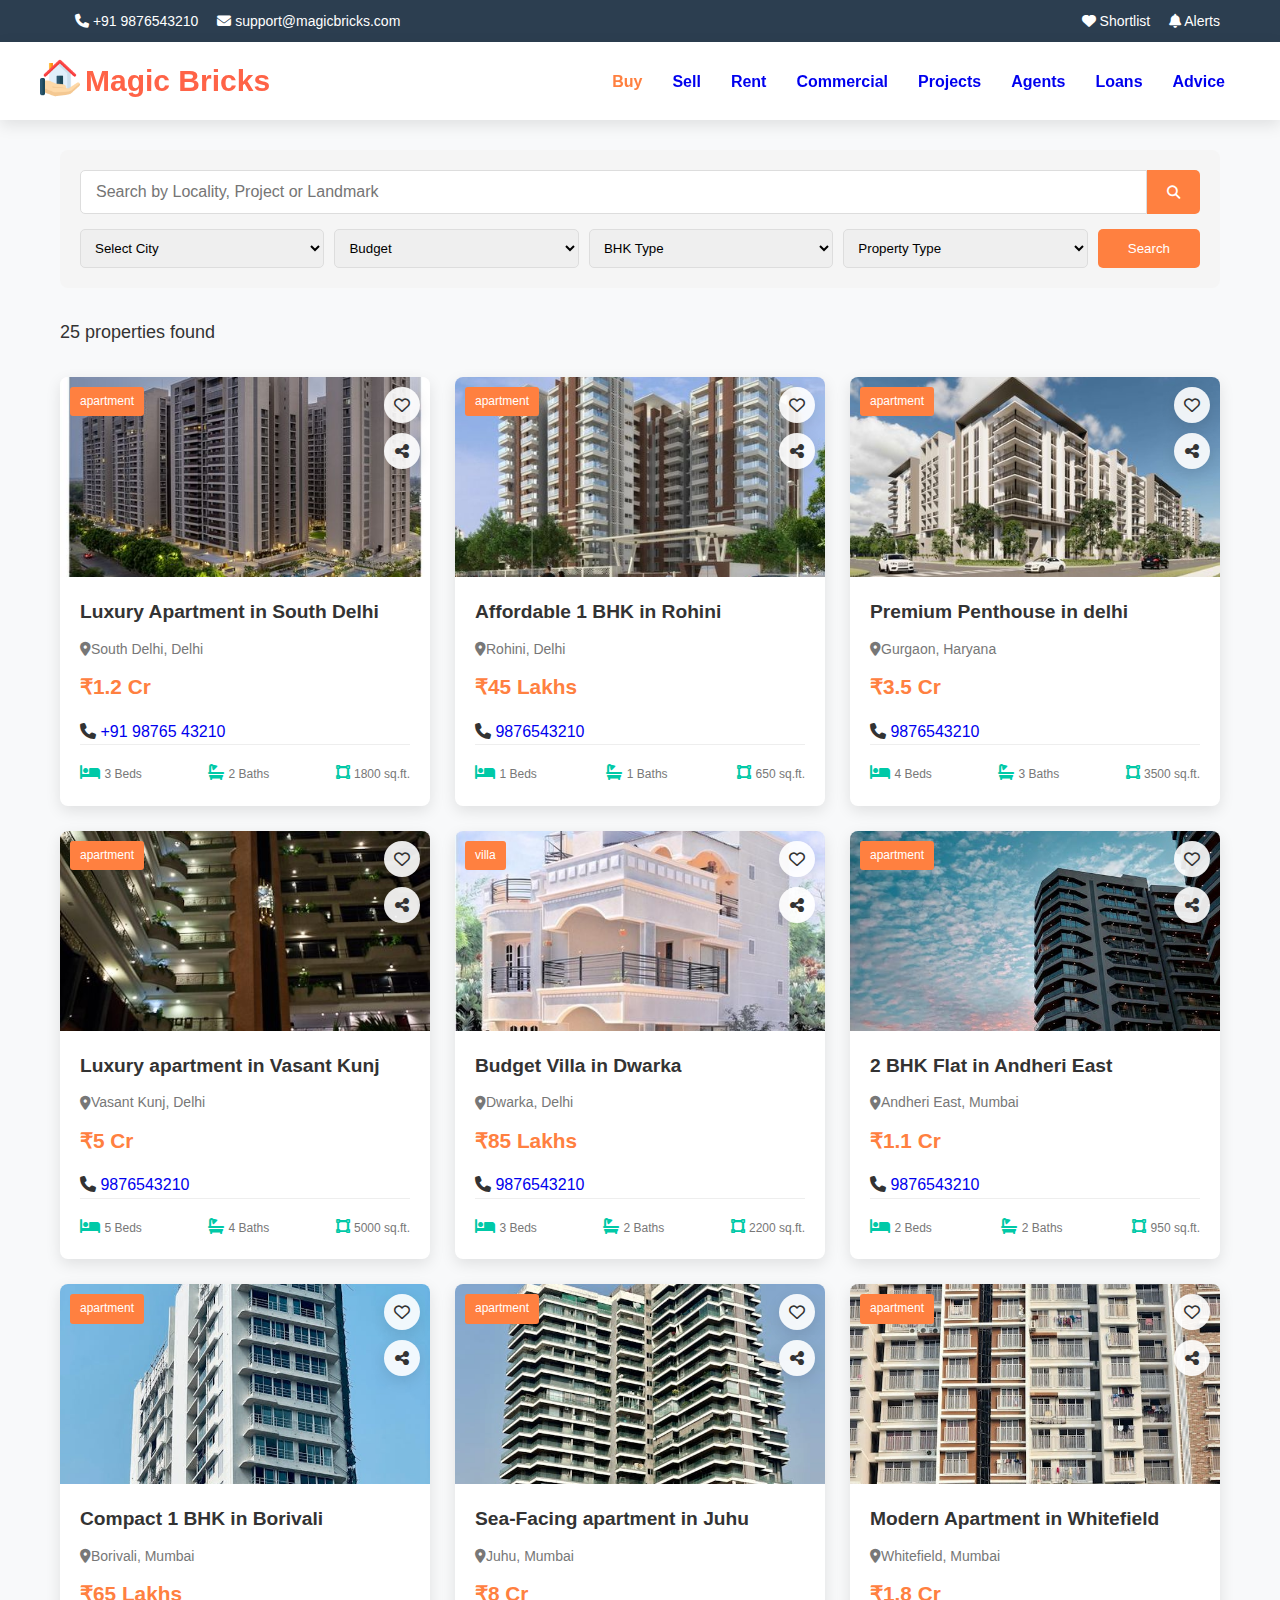
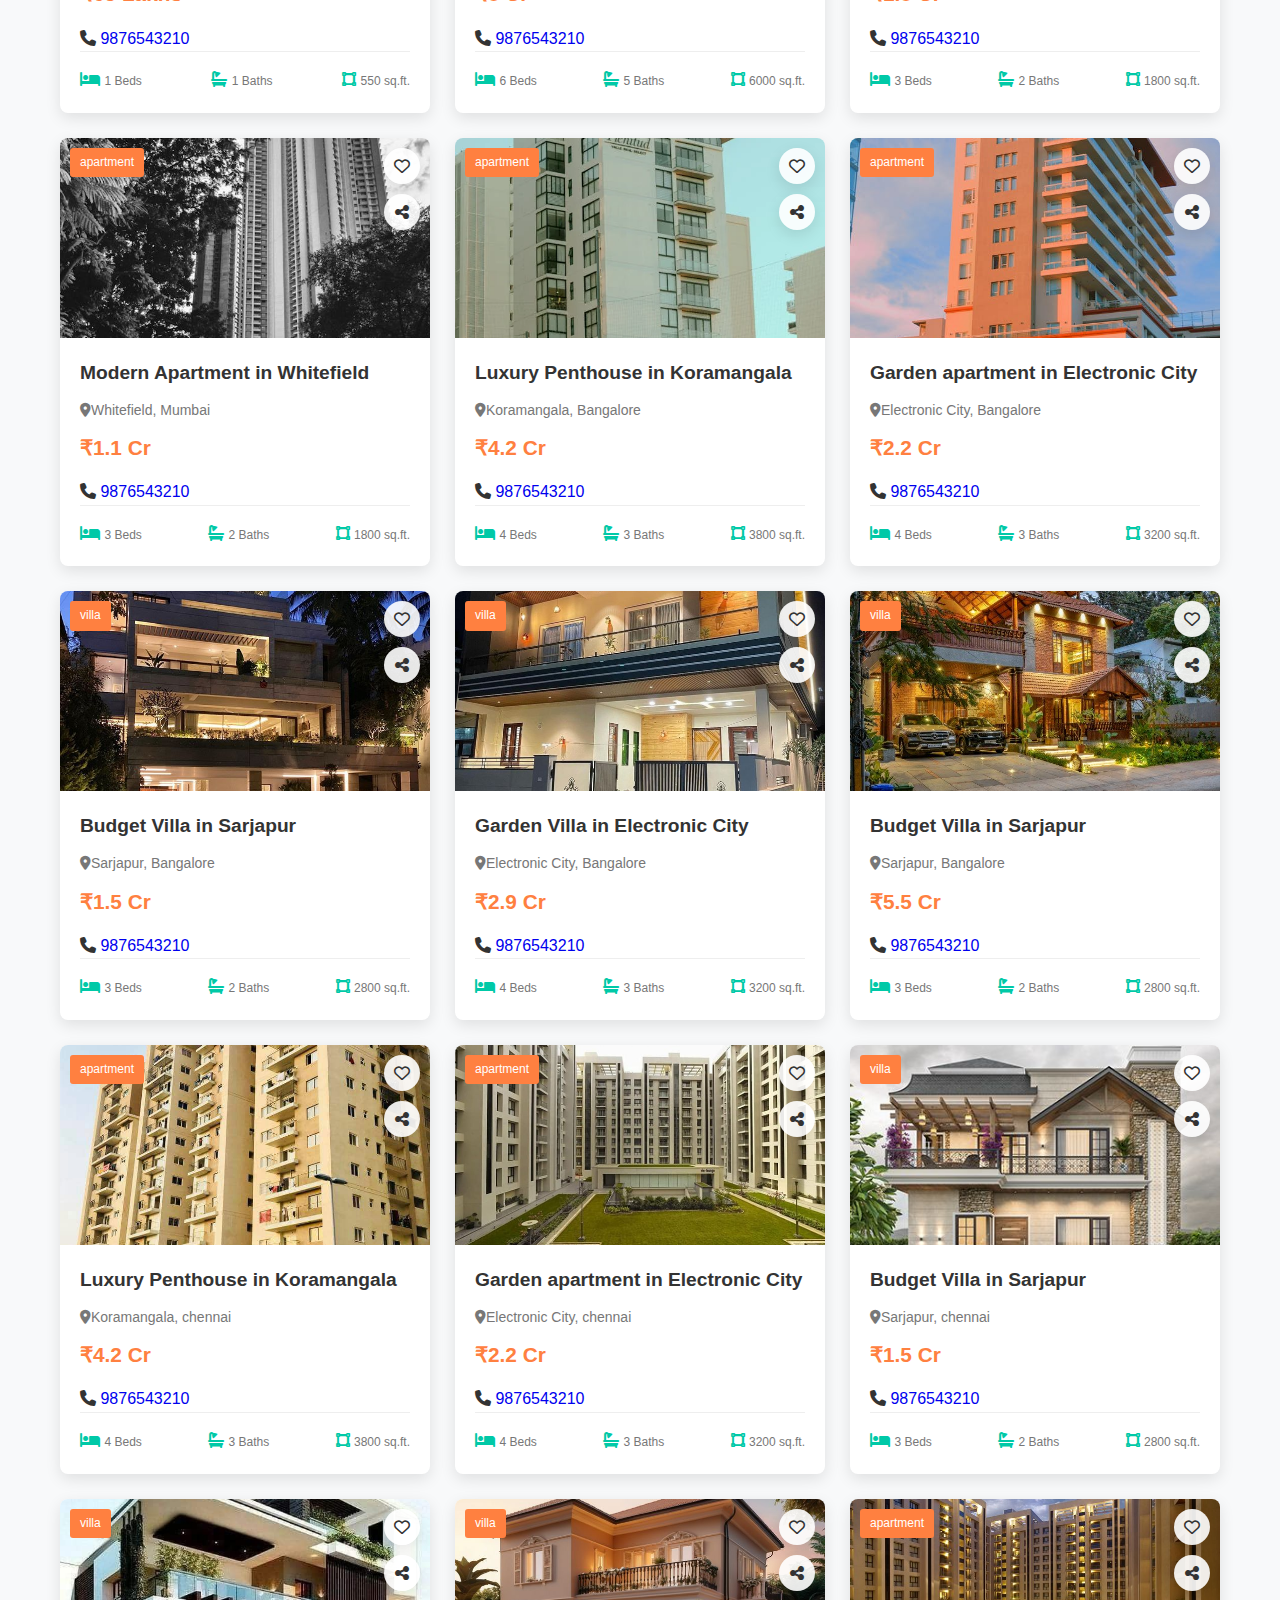
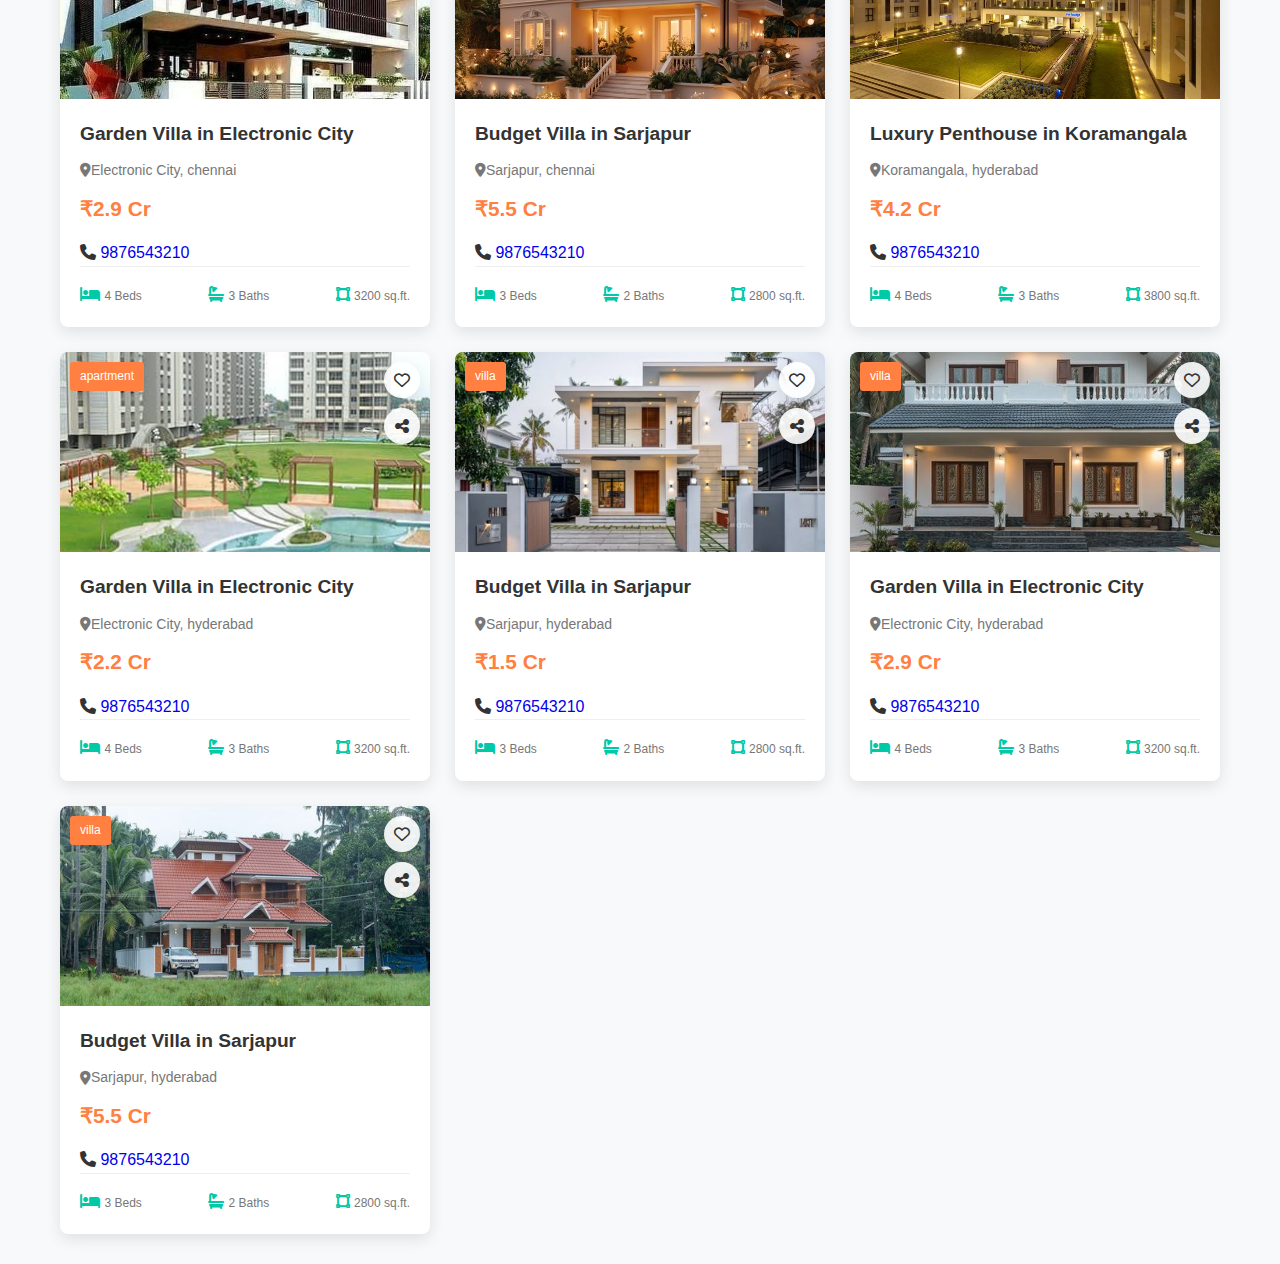
<file: index.html>
<!DOCTYPE html>
<html lang="en">
<head>
    <meta charset="UTF-8">
    <meta name="viewport" content="width=device-width, initial-scale=1.0">
    <title>MagicBricks Clone</title>
    <link rel="stylesheet" href="https://cdnjs.cloudflare.com/ajax/libs/font-awesome/6.4.0/css/all.min.css">
    <link rel="stylesheet" href="styles.css">
</head>
<body>
    <!-- Top Navigation -->
    <div class="top-nav">
        <div class="container">
            <div class="top-nav-left">
                <a href="#"><i class="fas fa-phone"></i> +91 9876543210</a>
                <a href="#"><i class="fas fa-envelope"></i> support@magicbricks.com</a>
            </div>
            <div class="top-nav-right">
                <a href="#" id="shortlist-link"><i class="fas fa-heart"></i> Shortlist</a>
                <a href="#"><i class="fas fa-bell"></i> Alerts</a>
            </div>
        </div>
    </div>

    <!-- Main Navigation -->
  <nav class="main-nav">
  <div class="container">
    <div class="logo">
      <a href="index.html"><img src="image/realestateIcon.png" alt="MagicBricks Clone"></a>
      <h1>Magic Bricks</h1>
    </div>

    <!-- Hamburger Icon -->
    <div class="hamburger" onclick="toggleMenu()">
      ☰
    </div>

    <div class="nav-links" id="navLinks">
      <a href="#" class="active">Buy</a>
      <a href="sell.html">Sell</a>
      <a href="#">Rent</a>
      <a href="#">Commercial</a>
      <a href="#">Projects</a>
      <a href="#">Agents</a>
      <a href="#">Loans</a>
      <a href="#">Advice</a>
    </div>
  </div>
</nav>


    <!-- Main Content -->
    <div class="container">
        <!-- Search Section -->
        <div class="search-section">
            <form id="property-search-form">
                <div class="search-field">
                    <input type="text" id="search-query" placeholder="Search by Locality, Project or Landmark">
                    <button type="submit"><i class="fas fa-search"></i></button>
                </div>
                <div class="search-filters">
                    <select id="city-select">
                        <option value="">Select City</option>
                        <option value="mumbai">Mumbai</option>
                        <option value="delhi">Delhi</option>
                        <option value="bangalore">Bangalore</option>
                        <option value="hyderabad">Hyderabad</option>
                        <option value="chennai">Chennai</option>
                    </select>
                    <select id="budget-select">
                        <option value="">Budget</option>
                        <option value="0-50">Under 50 Lakhs</option>
                        <option value="50-100">50 Lakhs - 1 Crore</option>
                        <option value="100+">Above 1 Crore</option>
                    </select>
                    <select id="bhk-select">
                        <option value="">BHK Type</option>
                        <option value="1">1 BHK</option>
                        <option value="2">2 BHK</option>
                        <option value="3">3 BHK</option>
                    </select>
                    <select id="type-select">
                        <option value="">Property Type</option>
                        <option value="apartment">Apartment</option>
                        <option value="villa">Villa</option>
                    </select>
                    <button type="submit" class="search-btn">Search</button>
    	            </div>
            </form>
        </div>
        
        <!-- Results Count -->
        <div id="results-count" class="search-results-count"></div>
        
        <!-- Properties Grid -->
        <div class="properties-grid" id="properties-grid"></div>
    </div>

    <!-- Shortlist Modal -->
    <div id="shortlist-modal" class="modal">
        <div class="modal-content">
            <h2>Your Shortlisted Properties</h2>
            <div id="shortlist-items"></div>
            <button id="close-shortlist" class="remove-btn" style="margin-top: 20px;">Close</button>
        </div>
    </div>

    <script src="script.js"></script>
</body>
</html>
</file>
<file: styles.css>
:root {
    --primary-color: rgb(255, 128, 64);
    --secondary-color: #00c9a7;
    --dark-color: #2c3e50;
    --light-color: #f8f9fa;
    --text-color: #333;
    --text-light: #777;
    --white: #fff;
    --shadow: 0 5px 15px rgba(0, 0, 0, 0.1);
    --transition: all 0.3s ease;
}

* {
    margin: 0;
    padding: 0;
    box-sizing: border-box;
}

body {
    font-family: 'Segoe UI', Tahoma, Geneva, Verdana, sans-serif;
    line-height: 1.6;
    color: var(--text-color);
    background-color: var(--light-color);
}

.container {
    max-width: 1200px;
    margin: 0 auto;
    padding: 0 20px;
}

/* Header Styles */
.top-nav {
    background-color: var(--dark-color);
    color: var(--white);
    padding: 10px 0;
    font-size: 14px;
}
a {
    text-decoration: none;
}
.top-nav .container {
    display: flex;
    justify-content: space-between;
}

.top-nav a {
    color: var(--white);
    margin-left: 15px;
    transition: var(--transition);
}

.top-nav a:hover {
    color: var(--secondary-color);
}

.main-nav {
    background-color: var(--white);
    box-shadow: var(--shadow);
    position: sticky;
    top: 0;
    z-index: 100;
}

.main-nav .container {
    display: flex;
    justify-content: space-between;
    align-items: center;
    padding: 15px 0;
}
.logo {
    display: flex;
    align-items: center;
    gap: 5px; /* Reduced space */
}
.logo h1 
{
	font-size: 30px;
	color: tomato;
}
.logo img {
    height: 40px;
}

.nav-links {
    display: flex;
}

.nav-links a {
    padding: 10px 15px;
    font-weight: 600;
    transition: var(--transition);
}

.nav-links a:hover, .nav-links a.active {
    color: var(--primary-color);
}

.hamburger {
  display: none;
  font-size: 28px;
  cursor: pointer;
  color: var(--dark-color);
}

/* Mobile view */
@media (max-width: 768px) {
  .hamburger {
    display: block;
  }

  .nav-links {
    display: none;
    flex-direction: column;
    width: 40%;
    background-color: var(--white);
  }

  .nav-links a {
	  font-size: 17px;
    padding: 3px;
    border-top: 1px solid #eee;
  }

  .nav-links.show {
    display: flex;
  }

  .main-nav .container {
    flex-direction: column;
    align-items: flex-start;
  }

  .logo {
    width: 50%;
    justify-content: space-between;
  }
}


/* Search Section */
.search-section {
    background: #f5f5f5;
    padding: 20px;
    border-radius: 8px;
    margin: 30px 0;
}

.search-field {
    display: flex;
    margin-bottom: 15px;
}

.search-field input {
    flex: 1;
    padding: 12px 15px;
    border: 1px solid #ddd;
    border-radius: 5px 0 0 5px;
    font-size: 16px;
}

.search-field button {
    padding: 0 20px;
    background-color: var(--primary-color);
    color: var(--white);
    border: none;
    border-radius: 0 5px 5px 0;
    cursor: pointer;
}

.search-filters {
    display: flex;
    flex-wrap: wrap;
    gap: 10px;
}

.search-filters select {
    flex: 1;
    min-width: 150px;
    padding: 10px;
    border: 1px solid #ddd;
    border-radius: 5px;
}

.search-btn {
    padding: 10px 30px;
    background-color: var(--primary-color);
    color: var(--white);
    border: none;
    border-radius: 5px;
    cursor: pointer;
}

/* Property Cards */
.properties-grid {
    display: grid;
    grid-template-columns: repeat(auto-fill, minmax(300px, 1fr));
    gap: 25px;
    margin: 30px 0;
}

.property-card {
    background-color: var(--white);
    border-radius: 8px;
    overflow: hidden;
    box-shadow: var(--shadow);
    transition: var(--transition);
    position: relative;
}

.property-card:hover {
    transform: translateY(-5px);
    box-shadow: 0 10px 20px rgba(0,0,0,0.15);
}

.property-img {
    height: 200px;
    overflow: hidden;
    position: relative;
}

.property-img img {
    width: 100%;
    height: 100%;
    object-fit: cover;
    transition: var(--transition);
}

.property-badge {
    position: absolute;
    top: 10px;
    left: 10px;
    background-color: var(--primary-color);
    color: var(--white);
    padding: 5px 10px;
    border-radius: 3px;
    font-size: 12px;
}

.property-actions {
    position: absolute;
    top: 10px;
    right: 10px;
    display: flex;
    flex-direction: column;
    gap: 10px;
}

.action-btn {
    width: 36px;
    height: 36px;
    background-color: rgba(255,255,255,0.9);
    border-radius: 50%;
    display: flex;
    align-items: center;
    justify-content: center;
    cursor: pointer;
    transition: var(--transition);
    box-shadow: var(--shadow);
}

.action-btn:hover {
    background-color: var(--white);
    transform: scale(1.1);
}

.action-btn.wishlist.active {
    color: var(--primary-color);
}

.property-info {
    padding: 20px;
}

.property-info h3 {
    margin-bottom: 10px;
    font-size: 1.2rem;
}

.property-location {
    display: flex;
    align-items: center;
    margin-bottom: 10px;
    color: var(--text-light);
    font-size: 14px;
}

.property-price {
    font-size: 1.3rem;
    font-weight: 700;
    color: var(--primary-color);
    margin-bottom: 15px;
}

.property-features {
    display: flex;
    justify-content: space-between;
    border-top: 1px solid #eee;
    padding-top: 15px;
}


.feature {
    text-align: center;
}

.feature i {
    color: var(--secondary-color);
    margin-bottom: 5px;
}

.feature span {
    font-size: 12px;
    color: var(--text-light);
}

/* Results Count */
.search-results-count {
    margin: 20px 0;
    font-size: 18px;
    color: #333;
}

/* No Results */
.no-results {
    text-align: center;
    padding: 40px;
    background: white;
    border-radius: 8px;
    box-shadow: 0 2px 10px rgba(0,0,0,0.1);
    grid-column: 1 / -1;
}

.no-results i {
    font-size: 50px;
    color: var(--primary-color);
    margin-bottom: 20px;
}

/* Modal */
.modal {
    display: none;
    position: fixed;
    top: 0;
    left: 0;
    width: 100%;
    height: 100%;
    background-color: rgba(0,0,0,0.5);
    z-index: 1000;
    justify-content: center;
    align-items: center;
}

.modal-content {
    background-color: white;
    padding: 30px;
    border-radius: 10px;
    max-width: 600px;
    width: 90%;
    max-height: 80vh;
    overflow-y: auto;
}

.shortlist-item {
    display: flex;
    gap: 20px;
    margin-bottom: 20px;
    padding-bottom: 20px;
    border-bottom: 1px solid #eee;
}

.shortlist-item img {
    width: 100px;
    height: 80px;
    object-fit: cover;
    border-radius: 5px;
}

.remove-btn {
    margin-top: 5px;
    padding: 5px 10px;
    background-color: #ff6b6b;
    color: white;
    border: none;
    border-radius: 3px;
    cursor: pointer;
}

/* Animations */
@keyframes fadeIn {
    from { opacity: 0; transform: translateY(20px); }
    to { opacity: 1; transform: translateY(0); }
}

/* Responsive Styles */
@media (max-width: 768px) {
    .top-nav .container, .nav-links {
        flex-direction: column;
        align-items: center;
        text-align: center;
    }
    
    .top-nav a, .nav-links a {
        margin: 5px 0;
    }
    
    .search-filters {
        flex-direction: column;
    }
    
    .properties-grid {
        grid-template-columns: 1fr;
    }
}
</file>
